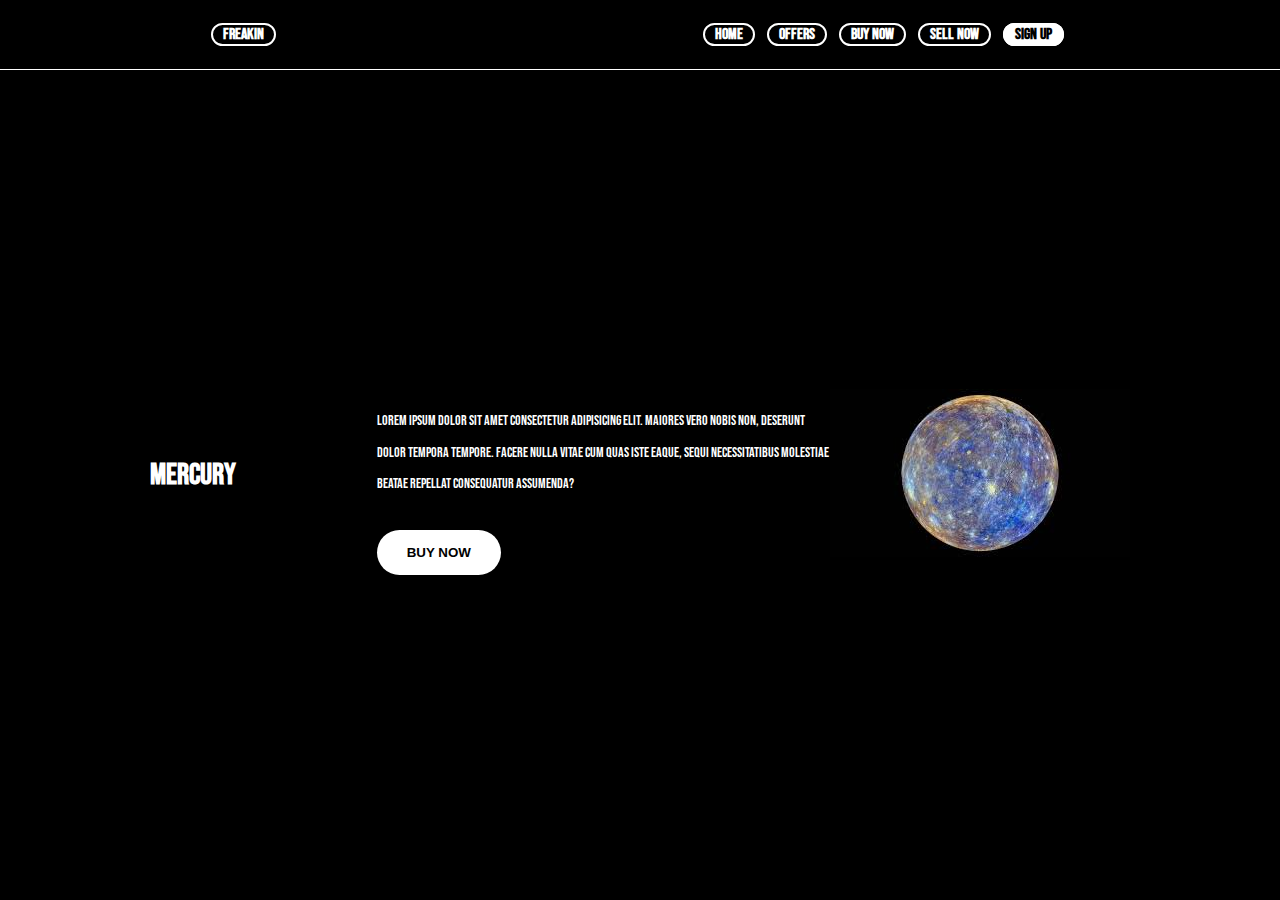
<file: index.html>
<!DOCTYPE html>
<html lang="en">

<head>
    <meta charset="UTF-8">
    <meta name="viewport" content="width=device-width, initial-scale=1.0">
    <title>Planet shop</title>
    <link rel="stylesheet" href="first.css">
</head>

<body>
    <header>
        <div class="logo">Freakin</div>
        <nav>
            <ul>
                <li><a href="#">Home</a></li>
                <li><a href="">offers</a></li>
                <li><a href="">Buy Now</a></li>
                <li><a href="">Sell Now</a></li>
                <li><a href="" class="signup">Sign Up</a></li>
            </ul>
        </nav>
    </header>
    <Main>
        <div class="contentleft">
           <h2>mercury</h2> 
        </div>
        <div class="contentmid">
            <p>Lorem ipsum dolor sit amet consectetur adipisicing elit. Maiores vero nobis non, deserunt dolor tempora tempore. Facere nulla vitae cum quas iste eaque, sequi necessitatibus molestiae beatae repellat consequatur assumenda?</p>
            <button class="btn">Buy now</button>
        </div>
        <div class="contentright">
           
            <img src="download.jpeg" alt="logo" class="merc">
        </div>

        
 
    </Main>


  

</body>

</html>
</file>
<file: first.css>
@import url('https://fonts.googleapis.com/css2?family=Bebas+Neue&family=Bodoni+Moda+SC:ital,opsz,wght@0,6..96,400..900;1,6..96,400..900&family=Gothic+A1&family=Matemasie&display=swap');
 *{
    padding: 0px;
    margin: 0px;
    box-sizing: border-box;
    font-weight: bold;
    color: white;
}

body{
    background-color: black;
    font-family: "Bebas Neue", sans-serif;
}

header{
    height:70px;
    display: flex;
    justify-content: space-around;
    align-items: center;
    border-bottom: 1px solid white; 
}

ul{
    display: flex;
    list-style-type: none;
}

ul li a{
    margin: 0 6px;
    border: 2px solid white;
    padding: 0px 10px;
    text-decoration: none;
    border-radius: 30px;
}

.logo{
    border: 2px solid white;
    padding: 0px 10px;
    border-radius: 30px;
}

.signup{
   
    color: rgb(0, 0, 0);
    background-color: white;
}

.signup:hover{
    color: aquamarine;
    background-color: black;
}


main{
    display: flex;
    height: 90vh;
    justify-content: space-evenly;
    align-items: center;
    margin: 0px 150px;
    flex-wrap: wrap;
}  

main h2{
    font-size: 30px;
    text-transform: uppercase;
}

main p{
    font-size: 14px;
    font-weight: 200;
    line-height: 31.5px;
    margin: 30px 0px;
}

.contentleft{
    flex:1;
}
.contentmid{
    flex:2;
}
.contentright{
    flex:1;
}

.merc{
    max-width: 500px;
    height: auto;
}

.btn{
    padding: 15px 30px;
    background: white;
    color: black;
    outline: none;
    border: none;
    text-transform: uppercase;
    border-radius: 50px;
    font-weight: 700;
}

.btn:hover{
        cursor: pointer;
        color: aqua;
        background-color: #2c2c2c;
        border: 2px solid white;
        
}
</file>
